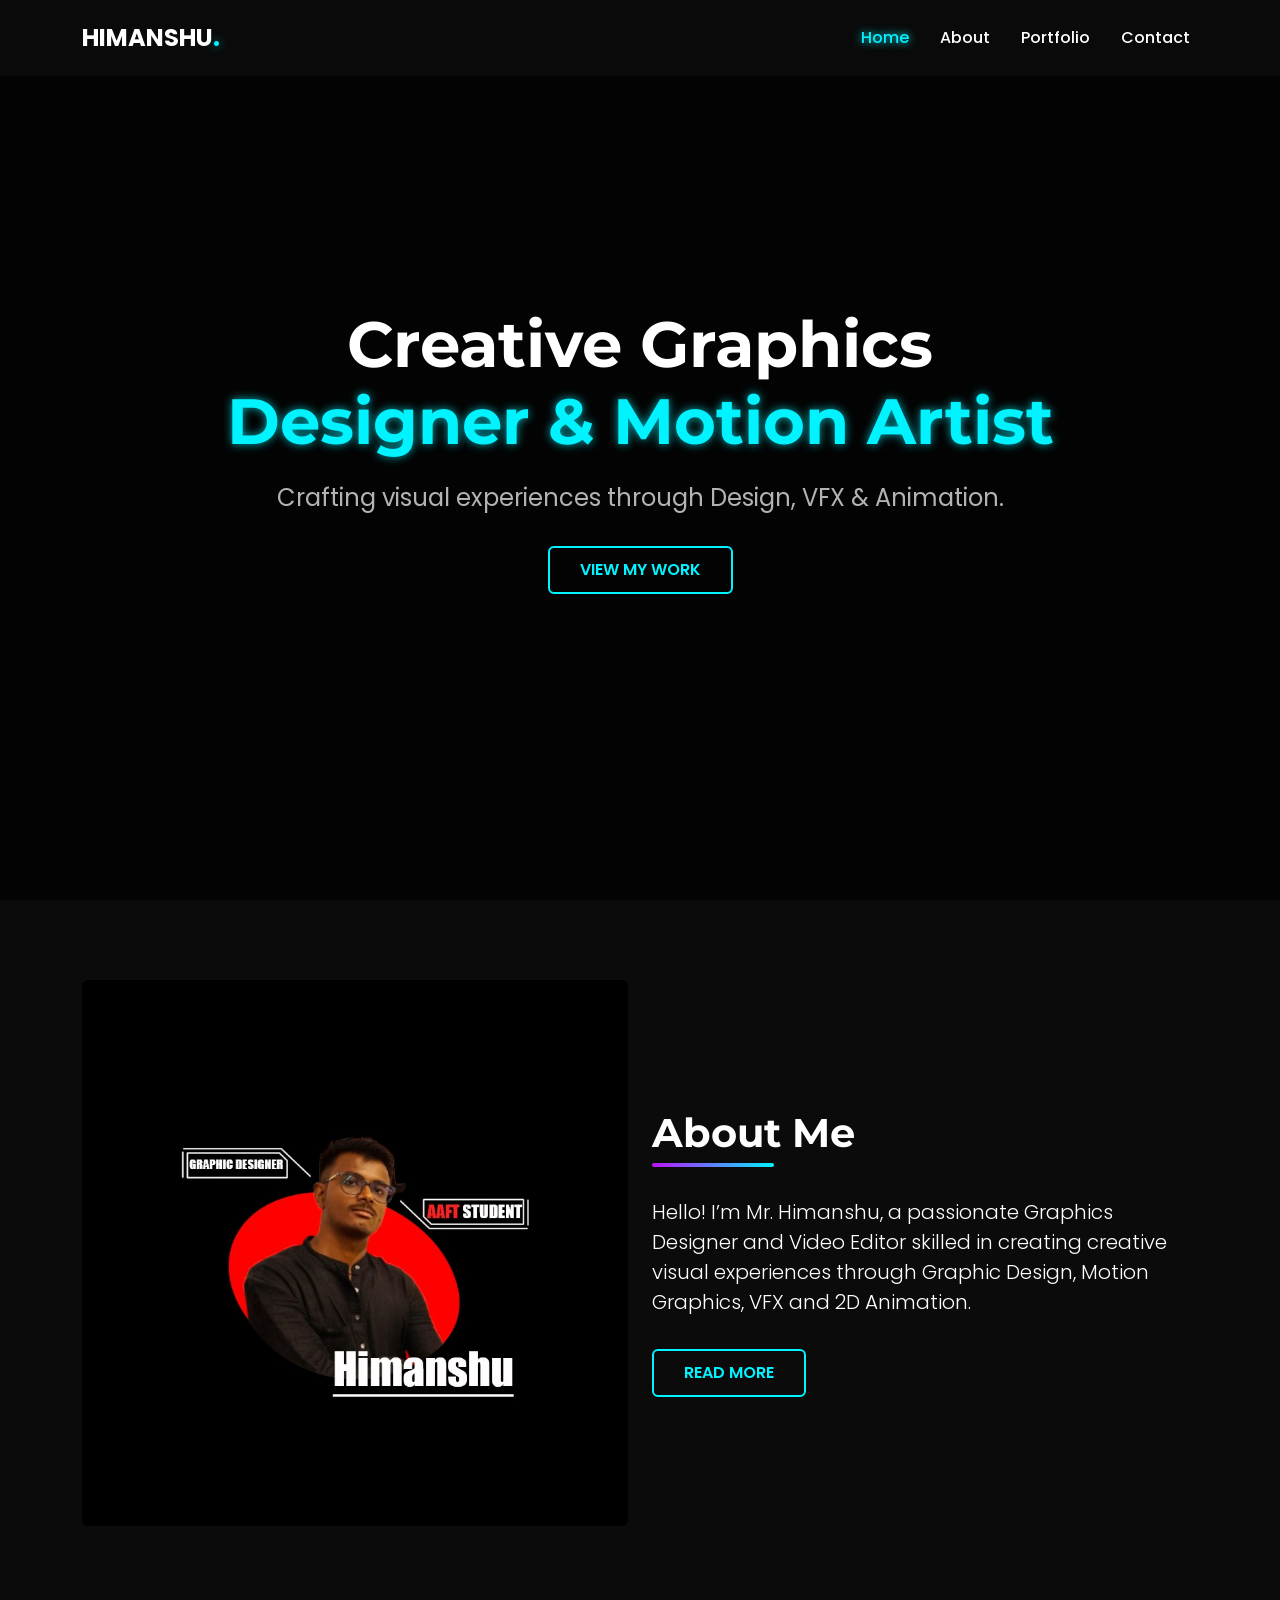
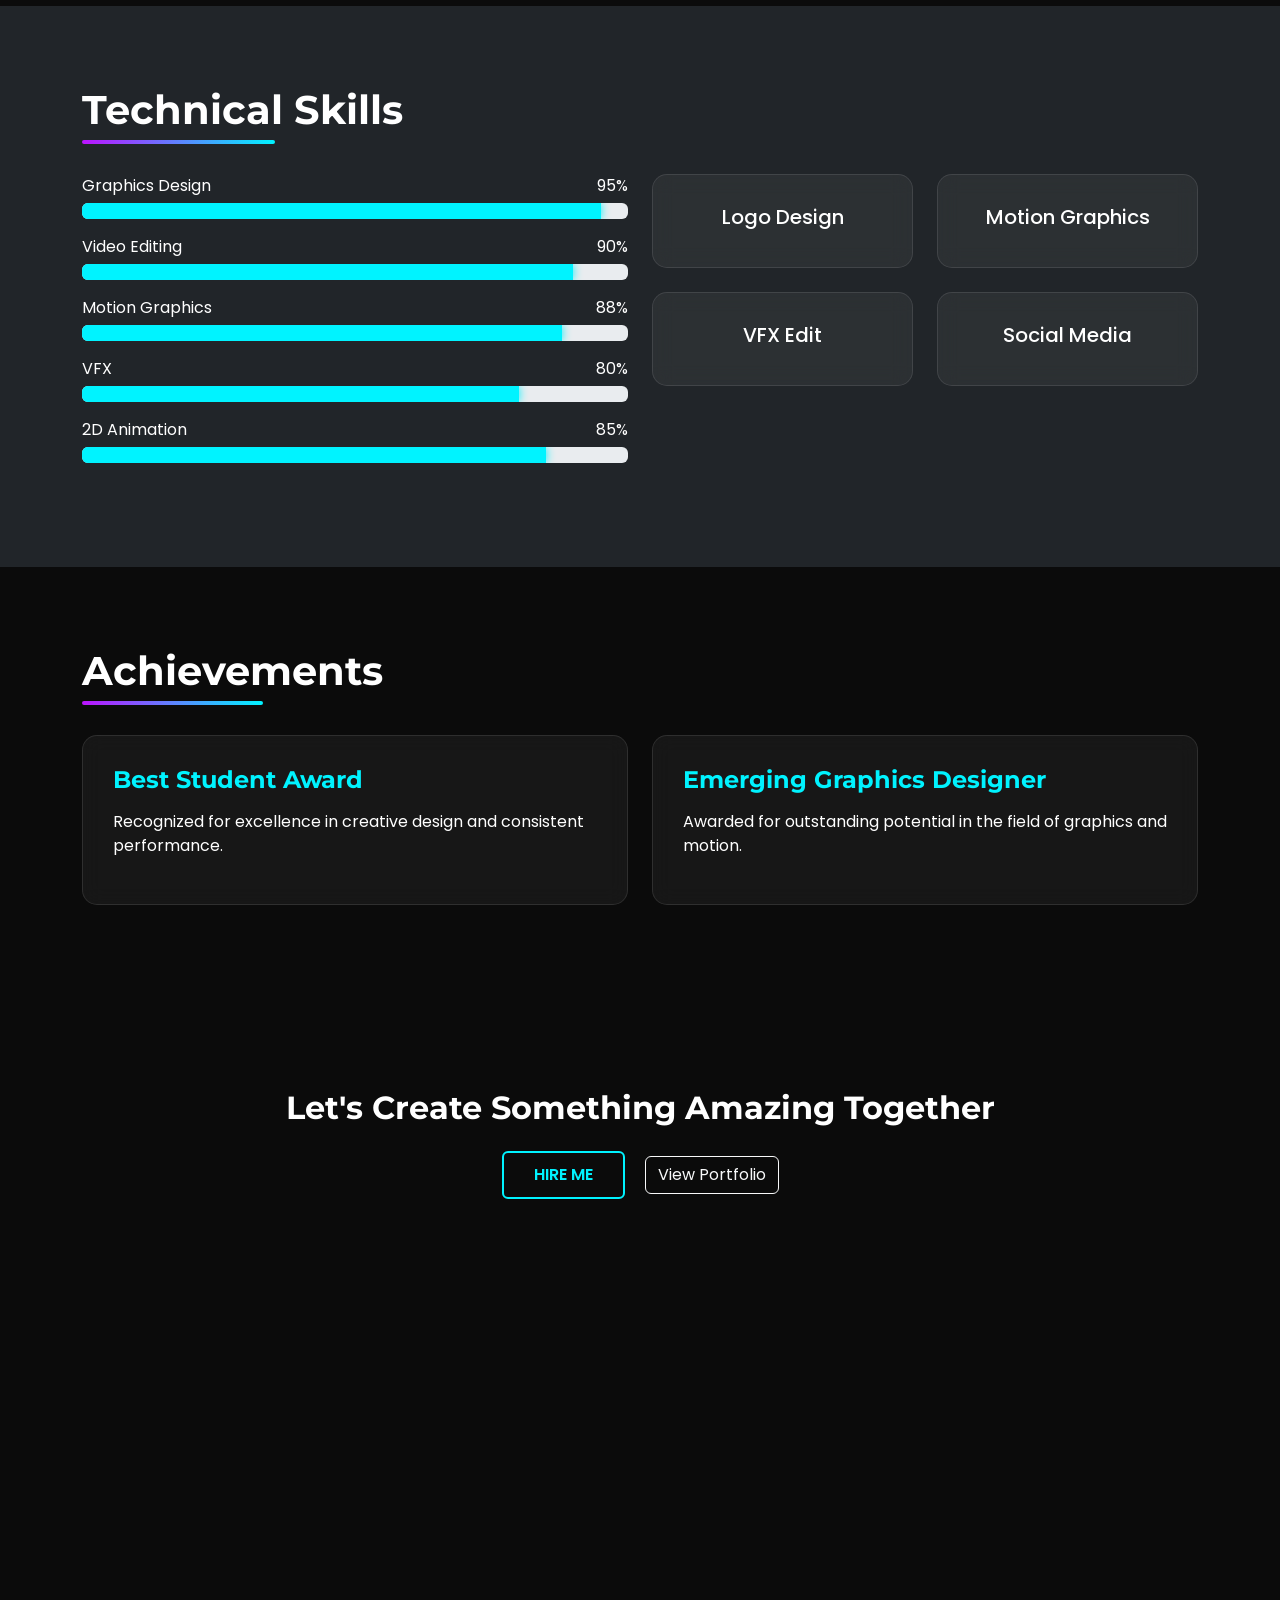
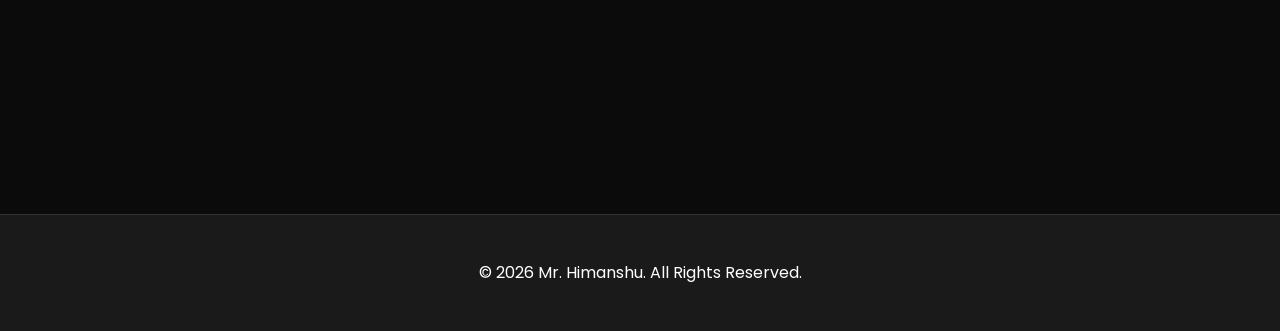
<file: index.html>
<!DOCTYPE html>
<html lang="en">
  <head>
    <meta charset="utf-8">
	<meta http-equiv="X-UA-Compatible" content="IE=edge">
	<meta name="viewport" content="width=device-width, initial-scale=1">
    <title>Himanshu Portfolio</title>
    <!-- Bootstrap -->
	<link href="css/bootstrap-5.3.8.css" rel="stylesheet">
	<link href="style.css" rel="stylesheet" type="text/css">
  </head>
  <body>
     
    <!-- Navbar -->
    <nav class="navbar navbar-expand-lg fixed-top">
        <div class="container">
            <a class="navbar-brand" href="index.html">HIMANSHU<span class="neon-text">.</span></a>
            <button class="navbar-toggler" type="button" data-bs-toggle="collapse" data-bs-target="#navbarNav">
                <i class="fas fa-bars text-white"></i>
            </button>
            <div class="collapse navbar-collapse" id="navbarNav">
                <ul class="navbar-nav ms-auto">
                    <li class="nav-item"><a class="nav-link active" href="index.html">Home</a></li>
                    <li class="nav-item"><a class="nav-link" href="about.html">About</a></li>
                    <li class="nav-item"><a class="nav-link" href="portfolio.html">Portfolio</a></li>
                    <li class="nav-item"><a class="nav-link" href="contact.html">Contact</a></li>
                </ul>
            </div>
        </div>
    </nav>

    <!-- Hero Section -->
    <section class="hero-section">
        <div class="container hero-content">
            <h1>Creative Graphics <br> <span class="neon-text">Designer & Motion Artist</span></h1>
            <p>Crafting visual experiences through Design, VFX & Animation.</p>
            <a href="portfolio.html" class="btn btn-neon">View My Work</a>
        </div>
    </section>

    <!-- About Short -->
    <section class="section-padding">
        <div class="container">
            <div class="row align-items-center">
                <div class="col-md-6">
                    <img src="images and video/WhatsApp Image 2026-05-20 at 12.29.45 AM.jpeg" class="img-fluid rounded" alt="Design Work"> <!-- Placeholder -->
                </div> <div class="col-md-6">
                    <h2 class="section-title">About Me</h2>
                    <p class="lead">Hello! I’m Mr. Himanshu, a passionate Graphics Designer and Video Editor skilled in creating creative visual experiences through Graphic Design, Motion Graphics, VFX and 2D Animation.</p>
                    <a href="about.html" class="btn btn-neon mt-3">Read More</a>
                </div>
               
            </div>
        </div>
    </section>

    <!-- Technical Skills -->
    <section class="section-padding bg-dark">
        <div class="container">
            <h2 class="section-title text-center">Technical Skills</h2>
            <div class="row">
                <div class="col-md-6 mb-4">
                    <div class="skill-label"><span>Graphics Design</span> <span>95%</span></div>
					<!-- Technical Skills (Continued from index.html above) -->
                    <div class="progress">
                        <div class="progress-bar" style="width: 95%"></div>
                    </div>
                    <div class="skill-label mt-3"><span>Video Editing</span> <span>90%</span></div>
                    <div class="progress">
                        <div class="progress-bar" style="width: 90%"></div>
                    </div>
                    <div class="skill-label mt-3"><span>Motion Graphics</span> <span>88%</span></div>
                    <div class="progress">
                        <div class="progress-bar" style="width: 88%"></div>
                    </div>
                    <div class="skill-label mt-3"><span>VFX</span> <span>80%</span></div>
                    <div class="progress">
                        <div class="progress-bar" style="width: 80%"></div>
                    </div>
                    <div class="skill-label mt-3"><span>2D Animation</span> <span>85%</span></div>
                    <div class="progress">
                        <div class="progress-bar" style="width: 85%"></div>
                    </div>
                </div>
                
                <!-- Best Work Cards -->
                <div class="col-md-6">
                    <div class="row">
                        <div class="col-6 mb-4">
                            <div class="glass-card text-center">
                                <i class="fas fa-pen-nib fa-3x neon-text mb-3"></i>
                                <h5>Logo Design</h5>
                            </div>
                        </div>
                        <div class="col-6 mb-4">
                            <div class="glass-card text-center">
                                <i class="fas fa-film fa-3x neon-text mb-3"></i>
                                <h5>Motion Graphics</h5>
                            </div>
                        </div>
                        <div class="col-6 mb-4">
                            <div class="glass-card text-center">
                                <i class="fas fa-magic fa-3x neon-text mb-3"></i>
                                <h5>VFX Edit</h5>
                            </div>
                        </div>
                        <div class="col-6 mb-4">
                            <div class="glass-card text-center">
                                <i class="fas fa-desktop fa-3x neon-text mb-3"></i>
                                <h5>Social Media</h5>
                            </div>
                        </div>
                    </div>
                </div>
            </div>
        </div>
    </section>

    <!-- Achievements -->
    <section class="section-padding">
        <div class="container">
            <h2 class="section-title text-center">Achievements</h2>
            <div class="row">
                <div class="col-md-6 mb-4">
                    <div class="glass-card">
                        <h4><i class="fas fa-award neon-text"></i> Best Student Award</h4>
                        <p class="text-gray">Recognized for excellence in creative design and consistent performance.</p>
                    </div>
                </div>
                <div class="col-md-6 mb-4">
                    <div class="glass-card">
                        <h4><i class="fas fa-star neon-text"></i> Emerging Graphics Designer</h4>
                        <p class="text-gray">Awarded for outstanding potential in the field of graphics and motion.</p>
                    </div>
                </div>
            </div>
        </div>
    </section>

    <!-- CTA Section -->
    <section class="section-padding text-center">
        <div class="container">
            <h2 class="mb-4">Let's Create Something Amazing Together</h2>
            <a href="contact.html" class="btn btn-neon me-3">Hire Me</a>
            <a href="portfolio.html" class="btn btn-outline-light">View Portfolio</a>
        </div>
    </section>

    <!-- Footer -->
    <footer>
        <div class="container">
            <div class="social-links mb-3">
                <a href="#"><i class="fab fa-instagram"></i></a>
                <a href="#"><i class="fab fa-behance"></i></a>
                <a href="#"><i class="fab fa-linkedin-in"></i></a>
                <a href="#"><i class="fab fa-youtube"></i></a>
            </div>
            <p>&copy; 2026 Mr. Himanshu. All Rights Reserved.</p>
        </div>
    </footer>

    <!-- Bootstrap JS -->

	<!-- jQuery (necessary for Bootstrap's JavaScript plugins) --> 


	<!-- Include all compiled plugins (below), or include individual files as needed -->
	<script src="js/popper-2.11.8.min.js"></script> 
	<script src="js/bootstrap-5.3.8.js"></script>
  </body>
</html>
</file>
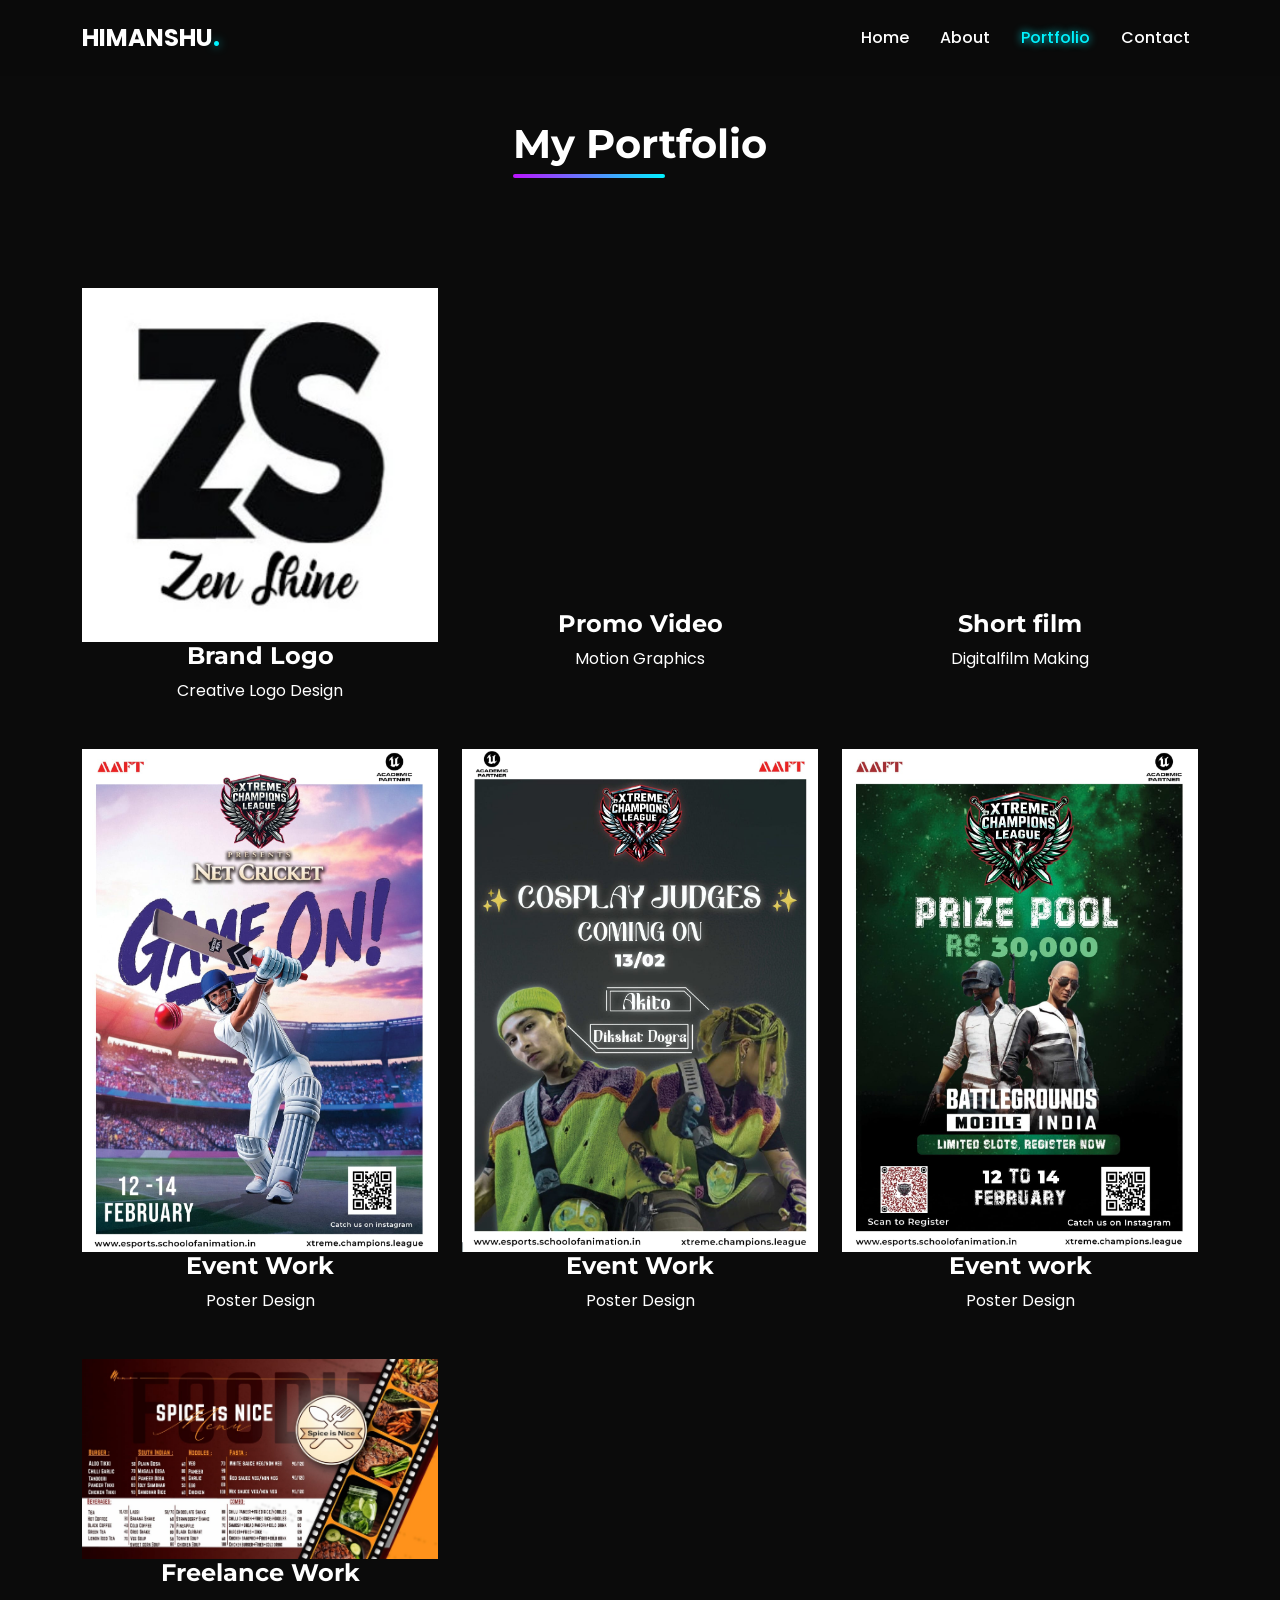
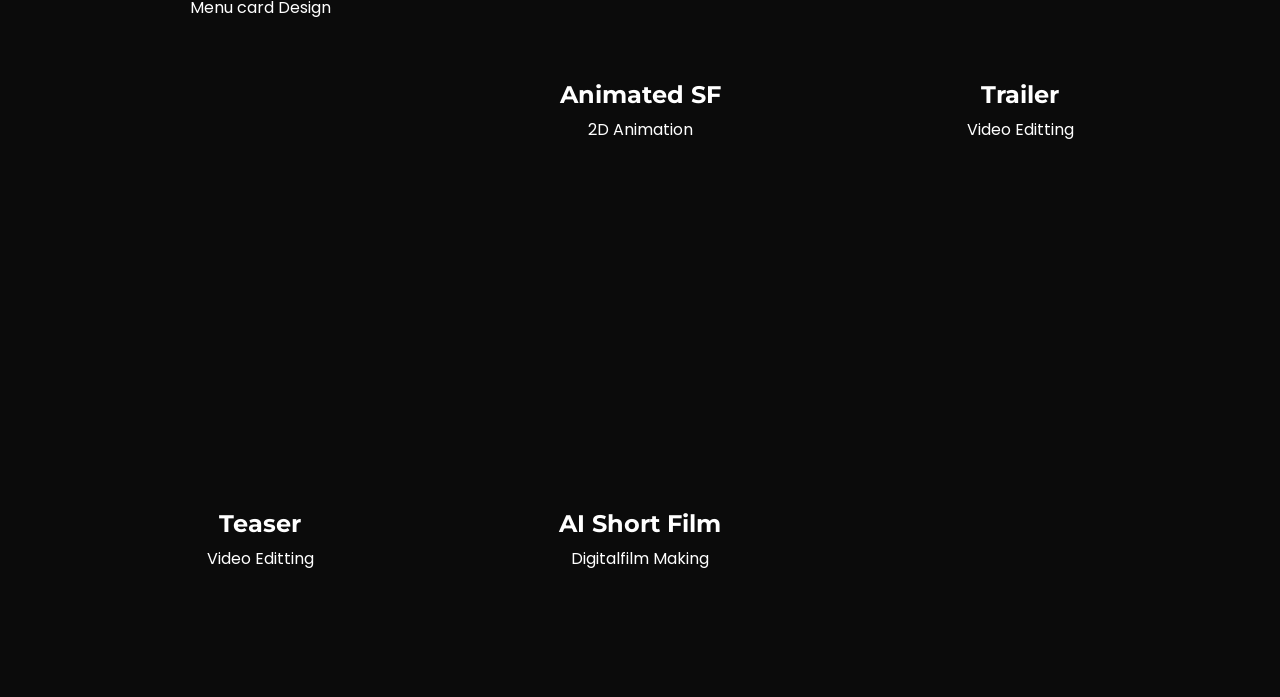
<file: portfolio.html>
<!DOCTYPE html>
<html lang="en">
  <head>
    <meta charset="utf-8">
	<meta http-equiv="X-UA-Compatible" content="IE=edge">
	<meta name="viewport" content="width=device-width, initial-scale=1">
    <title>Portfolio|Himanshu</title>
    <!-- Bootstrap -->
	<link href="css/bootstrap-5.3.8.css" rel="stylesheet">
	<link href="style.css" rel="stylesheet" type="text/css">
  </head>
  <body>

    <!-- Navbar -->
    <nav class="navbar navbar-expand-lg fixed-top">
        <div class="container">
            <a class="navbar-brand" href="index.html">HIMANSHU<span class="neon-text">.</span></a>
            <button class="navbar-toggler" type="button" data-bs-toggle="collapse" data-bs-target="#navbarNav">
                <i class="fas fa-bars text-white"></i>
            </button>
            <div class="collapse navbar-collapse" id="navbarNav">
                <ul class="navbar-nav ms-auto">
                    <li class="nav-item"><a class="nav-link" href="index.html">Home</a></li>
                    <li class="nav-item"><a class="nav-link" href="about.html">About</a></li>
                    <li class="nav-item"><a class="nav-link active" href="portfolio.html">Portfolio</a></li>
                    <li class="nav-item"><a class="nav-link" href="contact.html">Contact</a></li>
                </ul>
            </div>
        </div>
    </nav>

    <!-- Portfolio Header -->
    <section class="section-padding" style="padding-top: 120px;">
        <div class="container text-center">
            <h2 class="section-title">My Portfolio</h2>
            
            <!-- Tabs Menu -->
          
        </div>
    </section>

    <!-- Portfolio Grid -->
    <section class="section-padding pt-0">
        <div class="container">
            <div class="row">
                
                <!-- Project 1 -->
                <div class="col-md-4 portfolio-item" data-category="logo">
                    <img src="images and video/WhatsApp Image 2026-05-20 at 12.49.07 AM.jpeg" alt="Logo Design">
                   
                        <div class="text-center">
                            <h4>Brand Logo</h4>
                            <p>Creative Logo Design</p>
                        
                        </div>
                    </div>
                
                <!-- Project 2 -->
                <div class="col-md-4 portfolio-item" data-category="motion">
                 <iframe width="560" height="315" src="https://www.youtube.com/embed/VsGGn_pMUTU?si=qql-Pke0B-EYn-1K" title="YouTube video player" frameborder="0" allow="accelerometer; autoplay; clipboard-write; encrypted-media; gyroscope; picture-in-picture; web-share" referrerpolicy="strict-origin-when-cross-origin" allowfullscreen></iframe>
                    
                        <div class="text-center">
                            <h4>Promo Video</h4>
                            <p>Motion Graphics</p>

                        </div>
                    </div>
              

                <!-- Project 3 -->
                <div class="col-md-4 portfolio-item" data-category="vfx">
                    <iframe width="560" height="315" src="https://www.youtube.com/embed/NZlZKkAJpOI?si=of4_bP-peqMf07y8" title="YouTube video player" frameborder="0" allow="accelerometer; autoplay; clipboard-write; encrypted-media; gyroscope; picture-in-picture; web-share" referrerpolicy="strict-origin-when-cross-origin" allowfullscreen></iframe>
                   
                        <div class="text-center">
                            <h4>Short film</h4>
                            <p>Digitalfilm Making</p>
                            
                        </div>
                    </div>
              

                <!-- Project 4 -->
                <div class="col-md-4 portfolio-item" data-category="social">
                    <img src="images and video/1.jpeg" alt="Social Media">
                    
                        <div class="text-center">
                            <h4>Event Work</h4>
                            <p>Poster Design</p>
                          
                        </div>
                    </div>
              
				  <div class="col-md-4 portfolio-item" data-category="social">
                    <img src="images and video/2.jpeg" alt="Social Media">
                    
                        <div class="text-center">
                            <h4>Event Work</h4>
                            <p>Poster Design</p>
                        
                        </div>
                    </div>
                
				
				  <div class="col-md-4 portfolio-item" data-category="social">
                    <img src="images and video/4.jpeg" alt="Social Media">
                    
                        <div class="text-center">
                            <h4>Event work</h4>
                            <p>Poster Design</p>
                          
                        </div>
                    </div>
             
				
				  <div class="col-md-4 portfolio-item" data-category="social">
                    <img src="images and video/6.jpeg" alt="Social Media">
               
                        <div class="text-center">
                            <h4>Freelance Work</h4>
                            <p>Menu card Design</p>
                     
                        </div>
                    </div>
              

                <!-- Project 5 -->
                <div class="col-md-4 portfolio-item" data-category="motion">
                   <iframe width="560" height="315" src="https://www.youtube.com/embed/Mk7ZAn82l6w?si=9QvPihNHgiaJ9ltv" title="YouTube video player" frameborder="0" allow="accelerometer; autoplay; clipboard-write; encrypted-media; gyroscope; picture-in-picture; web-share" referrerpolicy="strict-origin-when-cross-origin" allowfullscreen></iframe>
                    
                        <div class="text-center">
                            <h4>Animated SF</h4>
                            <p>2D Animation</p>
                            
						</div>
					</div>
				
				
				<div class="col-md-4 portfolio-item" data-category="motion">
                   <iframe width="560" height="315" src="https://www.youtube.com/embed/JWE9tQu8sCE?si=vMyGqQgf4TONp64Q" title="YouTube video player" frameborder="0" allow="accelerometer; autoplay; clipboard-write; encrypted-media; gyroscope; picture-in-picture; web-share" referrerpolicy="strict-origin-when-cross-origin" allowfullscreen></iframe>
                   
                        <div class="text-center">
                            <h4>Trailer</h4>
                            <p>Video Editting</p>
                            
						</div>
					</div>
				
				
				<div class="col-md-4 portfolio-item" data-category="motion">
                   <iframe width="560" height="315" src="https://www.youtube.com/embed/E9O3KW6JeII?si=Q_XYPx8T4FXL3oj0" title="YouTube video player" frameborder="0" allow="accelerometer; autoplay; clipboard-write; encrypted-media; gyroscope; picture-in-picture; web-share" referrerpolicy="strict-origin-when-cross-origin" allowfullscreen></iframe>
                        <div class="text-center">
                            <h4>Teaser</h4>
                            <p>Video Editting</p>
                            
						</div>
					</div>
				
				<div class="col-md-4 portfolio-item" data-category="motion">
                  <iframe width="560" height="315" src="https://www.youtube.com/embed/UMBUXrYiw-g?si=kzEEZCsUP7JEefwZ" title="YouTube video player" frameborder="0" allow="accelerometer; autoplay; clipboard-write; encrypted-media; gyroscope; picture-in-picture; web-share" referrerpolicy="strict-origin-when-cross-origin" allowfullscreen></iframe>
                        <div class="text-center">
                            <h4>AI Short Film</h4>
                            <p>Digitalfilm Making</p>

						</div>
					</div>
			  </div>
			</div>
		
				</section>
											   
											   
							</body>
						</html>
</file>
<file: style.css>
@charset "utf-8";
/* CSS Document */
/* --- GOOGLE FONTS --- */
@import url('https://fonts.googleapis.com/css2?family=Montserrat:wght@300;400;600&family=Poppins:wght@300;400;600;700&display=swap');

/* --- VARIABLES --- */
:root {
    --bg-dark: #0b0b0b;
    --bg-light: #1a1a1a;
    --neon-blue: #00f3ff;
    --neon-purple: #bc13fe;
    --text-white: #ffffff;
    --text-gray: #b3b3b3;
    --glass: rgba(255, 255, 255, 0.05);
}

body {
    background-color: var(--bg-dark);
    color: var(--text-white);
    font-family: 'Poppins', sans-serif;
    overflow-x: hidden;
}

/* --- TYPOGRAPHY --- */
h1, h2, h3, h4 {
    font-family: 'Montserrat', sans-serif;
    font-weight: 700;
}

.neon-text {
    color: var(--neon-blue);
    text-shadow: 0 0 10px rgba(0, 243, 255, 0.7);
}

.section-title {
    font-size: 2.5rem;
    margin-bottom: 40px;
    position: relative;
    display: inline-block;
}

.section-title::after {
    content: '';
    position: absolute;
    width: 60%;
    height: 4px;
    background: linear-gradient(90deg, var(--neon-purple), var(--neon-blue));
    bottom: -10px;
    left: 0;
    border-radius: 2px;
}

/* --- BUTTONS --- */
.btn-neon {
    background: transparent;
    border: 2px solid var(--neon-blue);
    color: var(--neon-blue);
    padding: 10px 30px;
    font-weight: 600;
    text-transform: uppercase;
    transition: 0.3s;
    position: relative;
    overflow: hidden;
    z-index: 1;
}

.btn-neon::before {
    content: '';
    position: absolute;
    top: 0; left: 0; width: 0%; height: 100%;
    background: var(--neon-blue);
    z-index: -1;
    transition: 0.3s;
}

.btn-neon:hover::before {
    width: 100%;
}

.btn-neon:hover {
    color: var(--bg-dark);
    box-shadow: 0 0 20px var(--neon-blue);
}

/* --- NAVBAR --- */
.navbar {
    background: rgba(11, 11, 11, 0.95);
    backdrop-filter: blur(10px);
    padding: 15px 0;
}

.navbar-brand {
    font-size: 1.5rem;
    font-weight: 700;
    color: var(--text-white) !important;
}

.nav-link {
    color: var(--text-white) !important;
    font-weight: 500;
    margin-left: 15px;
    transition: 0.3s;
}

.nav-link:hover, .nav-link.active {
    color: var(--neon-blue) !important;
    text-shadow: 0 0 8px var(--neon-blue);
}

/* --- SECTIONS --- */
.section-padding {
    padding: 80px 0;
}

/* --- HERO SECTION --- */
.hero-section {
    height: 100vh;
    background: linear-gradient(rgba(0,0,0,0.7), rgba(0,0,0,0.7)), url('https://images.unsplash.com/photo-1550745165-9bc0b252b638?ixlib=rb-1.2.1&auto=format&fit=crop&w=1950&q=80'); /* Placeholder BG */
    background-size: cover;
    background-position: center;
    display: flex;
    align-items: center;
    justify-content: center;
    text-align: center;
}

.hero-content h1 {
    font-size: 4rem;
    margin-bottom: 20px;
}

.hero-content p {
    font-size: 1.5rem;
    color: var(--text-gray);
    margin-bottom: 30px;
}

/* --- CARDS (Glassmorphism) --- */
.glass-card {
    background: var(--glass);
    backdrop-filter: blur(10px);
    border: 1px solid rgba(255, 255, 255, 0.1);
    padding: 30px;
    border-radius: 15px;
    transition: 0.4s;
    height: 100%;
}
 
.glass-card h1 {
    background: var(--glass);
    backdrop-filter: blur(10px);
    border: 1px solid rgba(255, 255, 255, 0.1);
    border-radius: 15px;
    transition: 0.4s;
    height: 100%;
    margin-right: 10px;
    margin-bottom: 79px;
    margin-left: 10px;
    padding-right: 10px;
}

.glass-card:hover {
    transform: translateY(-10px);
    border-color: var(--neon-purple);
    box-shadow: 0 0 20px rgba(188, 19, 254, 0.3);
}

.glass-card h4 {
    color: var(--neon-blue);
    margin-bottom: 15px;
}

/* --- SKILLS --- */
.progress-bar {
    background: var(--neon-blue);
    box-shadow: 0 0 10px var(--neon-blue);
}

.skill-label {
    display: flex;
    justify-content: space-between;
    margin-bottom: 5px;
}

/* --- PORTFOLIO TABS --- */
.portfolio-menu {
    text-align: center;
    margin-bottom: 30px;
}

.portfolio-menu button {
    background: transparent;
    border: none;
    color: var(--text-white);
    font-size: 1.1rem;
    margin: 0 15px;
    cursor: pointer;
    transition: 0.3s;
    padding-bottom: 5px;
}

.portfolio-menu button.active, .portfolio-menu button:hover {
    color: var(--neon-blue);
    border-bottom: 2px solid var(--neon-blue);
}

.portfolio-item {
    position: relative;
    overflow: hidden;
    border-radius: 10px;
    margin-bottom: 30px;
}

.portfolio-item img {
    width: 100%;
    transition: 0.5s;
}

.portfolio-overlay {
    position: absolute;
    top: 0; left: 0; width: 100%; height: 100%;
    background: rgba(0, 0, 0, 0.8);
    display: flex;
    justify-content: center;
    align-items: center;
    opacity: 0;
    transition: 0.5s;
}

.portfolio-item:hover .portfolio-overlay {
    opacity: 1;
}

.portfolio-item:hover img {
    transform: scale(1.1);
}

/* --- CONTACT FORM --- */
.form-control {
    background: var(--glass);
    border: 1px solid rgba(255,255,255,0.1);
    color: white;
    padding: 15px;
    border-radius: 5px;
}

.form-control:focus {
    background: var(--glass);
    border-color: var(--neon-blue);
    box-shadow: none;
    color: white;
    margin-top: 70px;
}

/* --- FOOTER --- */
footer {
    background: var(--bg-light);
    padding: 30px 0;
    text-align: center;
    border-top: 1px solid rgba(255,255,255,0.1);
    margin-top: 535px;
}


.social-icons{
    display: flex;
    gap: 50px;  
    align-items: center;
}
</file>
